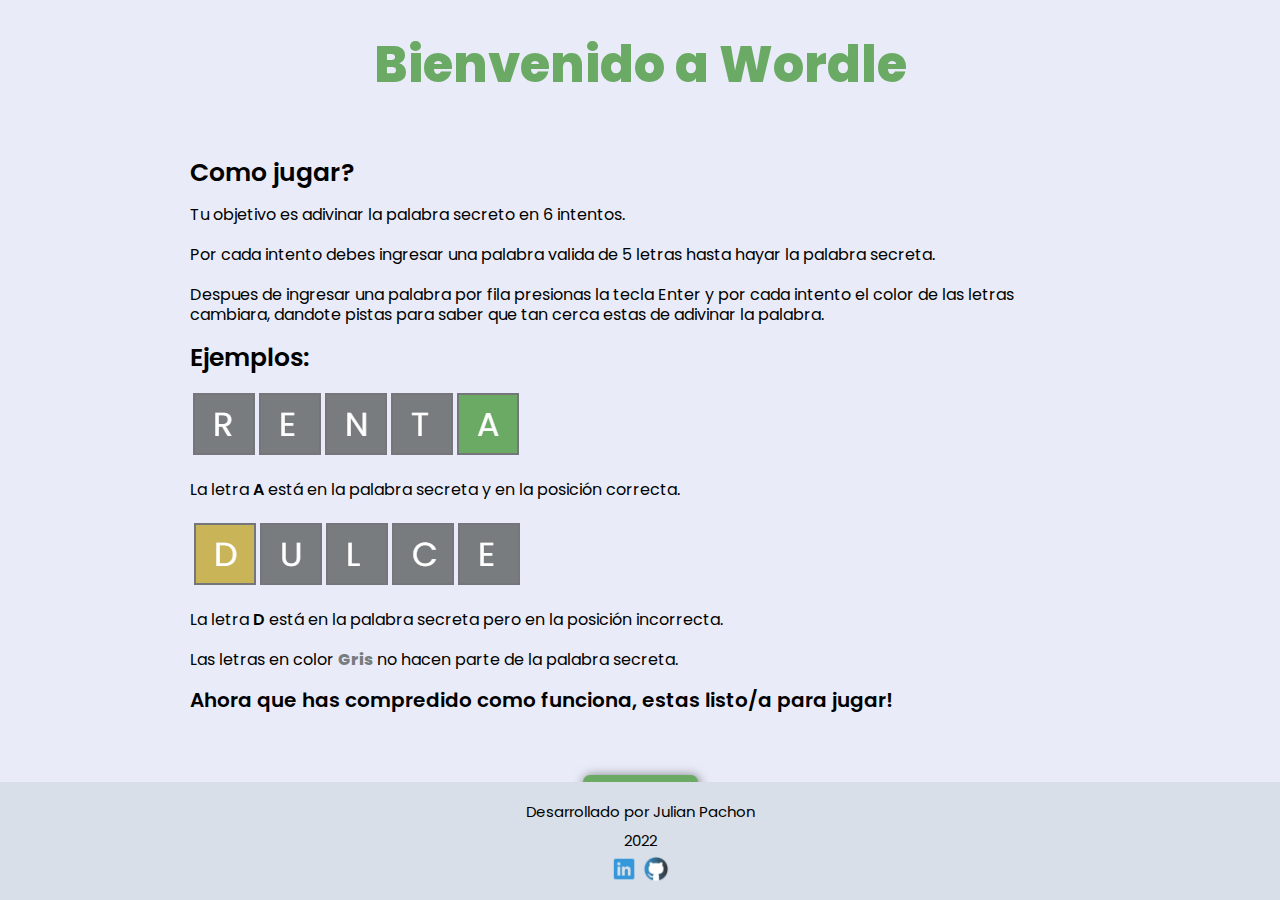
<file: index.html>
<!DOCTYPE html>
<html lang="es">
<head>
    <meta charset="UTF-8">
    <meta http-equiv="X-UA-Compatible" content="IE=edge">
    <meta name="viewport" content="width=device-width, initial-scale=1.0">
    <link rel="icon" href="/img/icono_W.png">
    <title>Wordle Clone - Inicio</title>
    <link rel="stylesheet" href="/css/reset.css">
    <link rel="stylesheet" href="/css/main.css">
    <link href="https://fonts.googleapis.com/css2?family=Poppins:wght@100;400;500;600;800&display=swap" rel="stylesheet">
</head>
<body>

    <header>
        <h1>Bienvenido a Wordle</h1>
    </header>

    <main>
        <div class="contenedor-informacion">
            <section class="informacion">
                <h2>Como jugar?</h2>
                <p>Tu objetivo es adivinar la palabra secreto en 6 intentos.</p>
                <p>Por cada intento debes ingresar una palabra valida de 5 letras hasta hayar la palabra secreta.</p>
                <p>Despues de ingresar una palabra por fila presionas la tecla Enter y por cada intento el color de las letras cambiara, dandote pistas para saber que tan cerca estas de adivinar la palabra.</p>
                <h2>Ejemplos:</h3>
                <img src="/img/renta.png" alt="ejemplo palabra wordle">
                <p>La letra <strong>A</strong> está en la palabra secreta y en la posición correcta.</p>
                <img src="/img/dulce.png" alt="ejemplo palabra wordle">
                <p>La letra <strong>D</strong> está en la palabra secreta pero en la posición incorrecta.</p>
                <p>Las letras en color <strong class="gris">Gris</strong> no hacen parte de la palabra secreta.</p>
                <h3>Ahora que has compredido como funciona, estas listo/a para jugar!</h3>
                <div class="contenedor-boton">
                    <button class="boton"><a href="/wordle.html">¡Jugar!</a></button>
                </div>
            </section>
        </div>
    </main>

    <footer>
        <div class="contenido_footer">
            <p>Desarrollado por Julian Pachon</p>
            <p>2022</p>
            <a href="https://www.linkedin.com/in/juliantm/" class="btn"><img src="/img/Linkedin.png" alt="Logo Linkedin"></a>
            <a href="https://github.com/JulianTM" class="btn"><img src="/img/Github.png" alt="Logo Github"></a>
        </div>
    </footer>
    
</body>
</html>
</file>
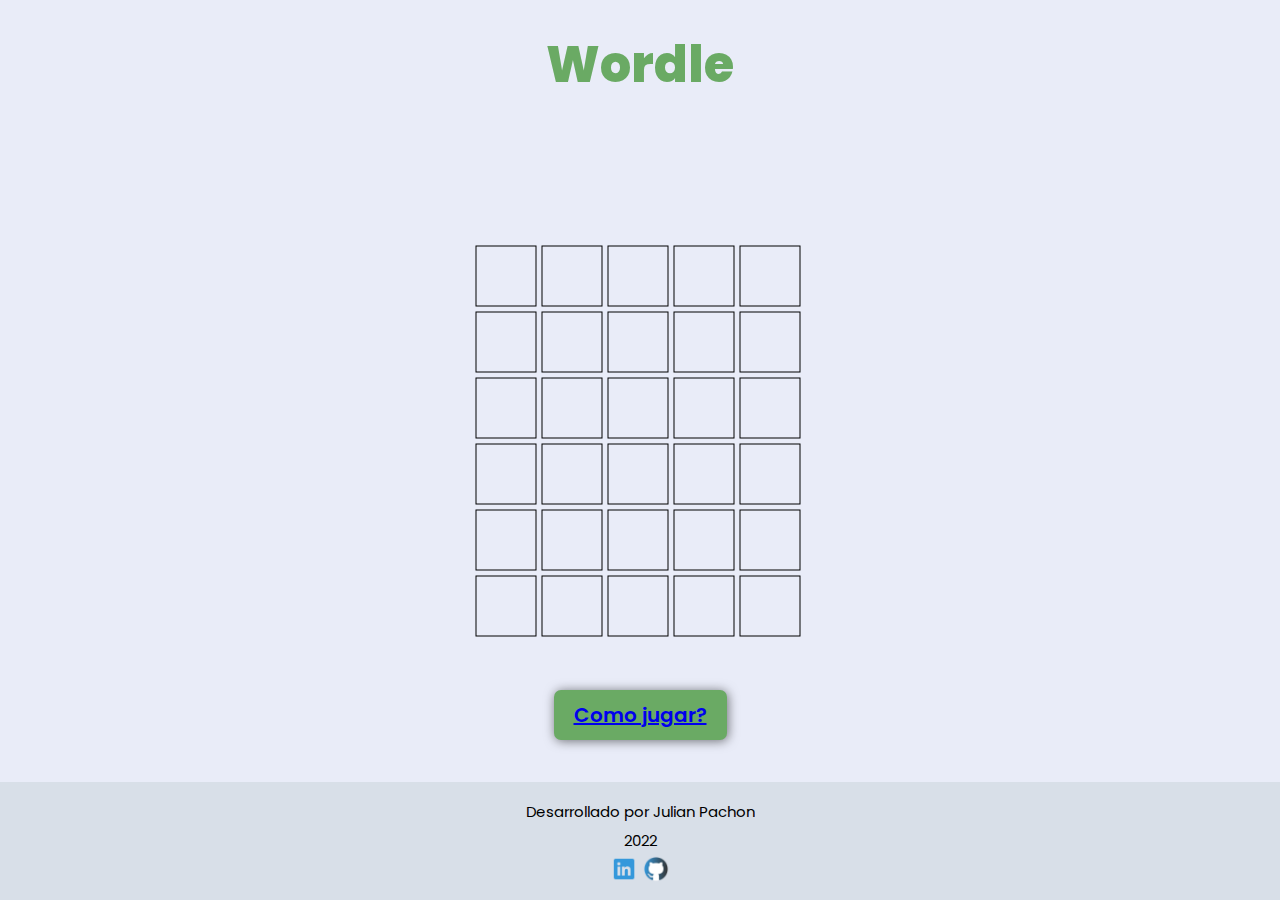
<file: wordle.html>
<!DOCTYPE html>
<html lang="es">
  <head>
    <meta charset="UTF-8" />
    <meta name="viewport" content="width=device-width, initial-scale=1.0" />
    <meta http-equiv="X-UA-Compatible" content="ie=edge" />
    <link rel="icon" href="/img/icono_W.png">
    <title>Wordle Clone - Jugando</title>
    <link rel="stylesheet" href="/css/reset.css">
    <link rel="stylesheet" href="/css/main.css">
    <link href="https://fonts.googleapis.com/css2?family=M+PLUS+1+Code:wght@100;400;700&family=Montserrat:wght@100;400;800&family=Poppins:wght@100;400;800&family=Staatliches&display=swap" rel="stylesheet">
  </head>
  <body>

    <header>
      <h1>Wordle</h1>
    </header>

    <main class="contenedor contenido-canvas">
      <section class="juego">
        <div class="canvas">
          <canvas id="ahorcado" width="330px" height="400px"></canvas>
        </div>
        <div class="contenedor-boton">
          <button class="boton"><a href="/index.html" target="_blank">Como jugar?</a></button>
      </div>
      </section>
    </main>

    <footer>
      <div class="contenido_footer">
          <p>Desarrollado por Julian Pachon</p>
          <p>2022</p>
          <a href="https://www.linkedin.com/in/juliantm/" class="btn"><img src="/img/Linkedin.png" alt="Logo Linkedin"></a>
          <a href="https://github.com/JulianTM" class="btn"><img src="/img/Github.png" alt="Logo Github"></a>
      </div>
    </footer>

    <script type="text/javascript" src="/js/canvas.js"></script>
    <script type="text/javascript" src="/js/palabra-secreta.js"></script>
  </body>
</html>
</file>
<file: css/main.css>
:root{
  --primario: #0A3871;
  --secundario: #D8DFE8;
  --terciario: #AAB2D5;
  --fondo: #E9ECF8;
  --blanco: #fff;
  --negro: #000;

  --fuentePrincipal: 'Poppins', sans-serif;
}

/*
================================ GLOBALES ====================================
*/
body {
  background-color: var(--fondo);
  font-family: var(var(--fuentePrincipal));
  display: grid;
  min-height: 100vh;
  grid-template-columns: auto;
}

.contenedor{
  max-width: 940px;
  margin: 0 auto;
}

/*
================================ TITULOS ====================================
*/

header{
  margin: 40px 0;
}
h1{
  text-align: center;
  color: #6AAA64;
  font-family: var(--fuentePrincipal);
  font-size: 50px;
  font-weight: 800;
}

/*
================================ INFORMACION ====================================
*/

.informacion{
  width: 940px;
  margin: 0 auto;
  font-family: var(--fuentePrincipal);
}

.informacion h2, 
.informacion h3, 
.informacion p, 
.informacion .boton{
  margin: 20px;
} 

.informacion p{
  line-height: 20px;
}

.informacion strong{
  font-weight: 600;
}

.informacion .gris{
  font-weight: 800;
  color: #787C7E;
}

.informacion img{
  margin: 0 20px;
}

.informacion h2{
  font-size: 25px;
  font-weight: 600;
}

.informacion h3{
  font-size: 20px;
  font-weight: 600;
}

.contenedor-boton{
  text-align: center;
  margin: 45px 0;
}

/*
================================ BOTONES ====================================
*/

.cajon{
  display: block;
  margin: 60px 0;
}

.boton{
  text-decoration: none;
  color: white;
  font-size: 20px;
  font-family: var(--fuentePrincipal);
  font-weight: 600;
  background-color: #6AAA64;
  padding: 10px 20px;
  border-radius: 7px;
  border: none;
  box-shadow: 1px 1px 11px 0px rgba(0,0,0,0.54);
}

.boton:hover{
  box-shadow: 1px 1px 13px 1px rgba(0,0,0,0.54);
}

/*
================================ CANVAS ====================================
*/

.canvas{
  display: flex;
  justify-content: center;
}

/*
================================= FOOTER =========================================
*/

footer{
  background-color: var(--secundario);
  text-align: center;
  width: 100%;
  max-width: 100%;
  position: fixed;
  bottom: 0;
}

.contenido_footer{
  width: 940px;
  margin: 0 auto;
  text-align: center;
  padding: 15px 0;
  font-size: 15px;
  font-family: var(--fuentePrincipal);
}

.contenido_footer p{
  display: block;
  padding: 7px 0;
}

.contenido_footer img {
  width: 3%;
}
</file>
